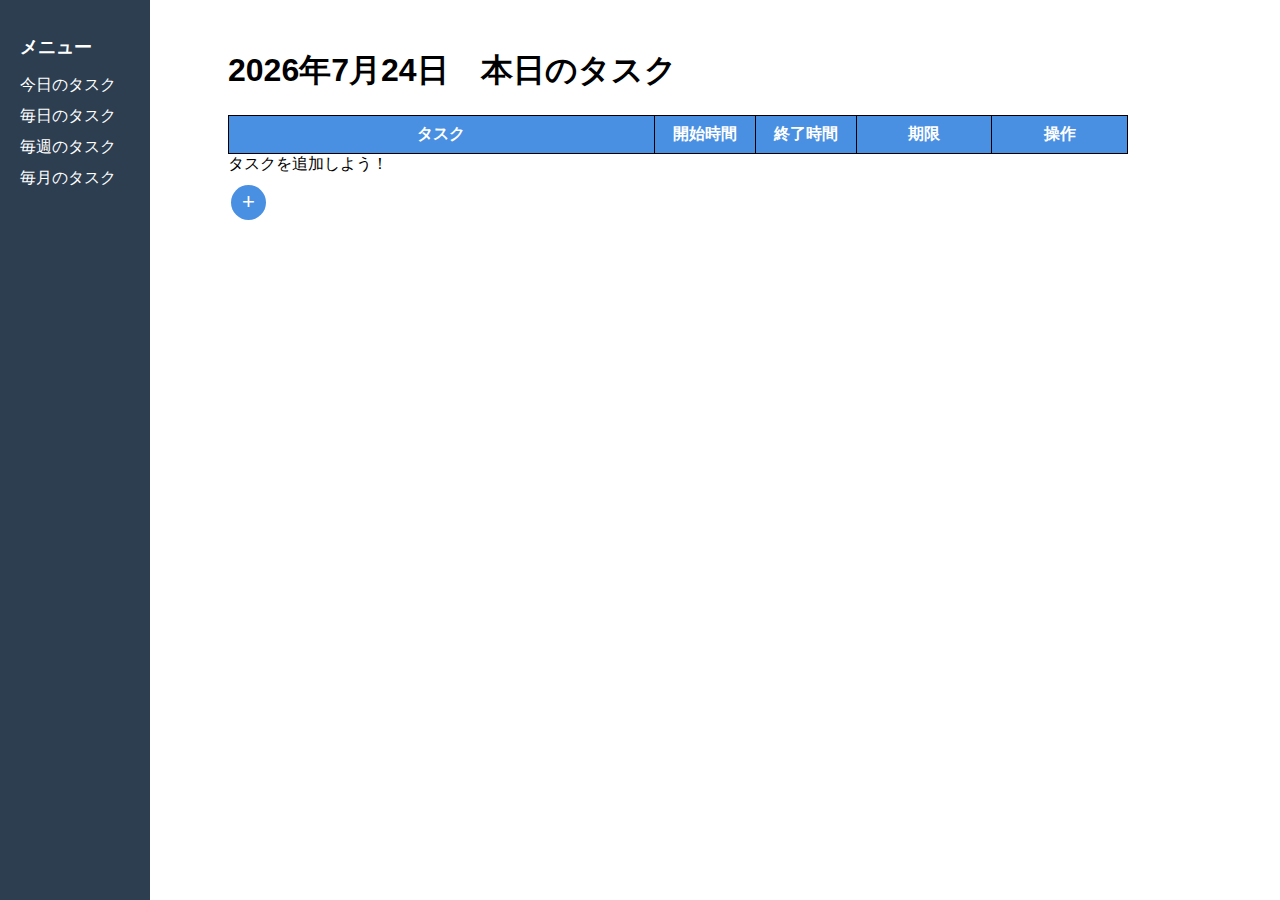
<file: index.html>
<!DOCTYPE html>
<html lang="ja">
<head>
  <meta charset="UTF-8">
  <meta name="viewport" content="width=device-width, initial-scale=1.0">
  <title>習慣手帳</title>
  <!-- CSS -->
  <link rel="stylesheet" href="./css/common.css">
  <link rel="stylesheet" href="./css/navbar.css">
  <link rel="stylesheet" href="./css/buttons.css">
  <link rel="stylesheet" href="./css/table.css">
  <link rel="stylesheet" href="./css/taskform.css">
  <link href="https://fonts.googleapis.com/css2?family=Noto+Serif+JP&display=swap" rel="stylesheet">
</head>
<body>
  <!-- ナビバー -->
  <div class="sidebar">
    <h2>メニュー</h2>
    <ul>
      <li><a href="/syuukantetyou/index.html">今日のタスク</a></li>
      <li><a href="/syuukantetyou/dailyTask.html">毎日のタスク</a></li>
      <li><a href="/syuukantetyou/weeklyTask.html">毎週のタスク</a></li>
      <li><a href="/syuukantetyou/monthlyTask.html">毎月のタスク</a></li>
    </ul>
  </div>

  <!-- メインコンテンツ -->
  <div class="main">
    <h1 id="today-todo"></h1>

    <table class="table-task" id="task-display">
      <thead>
        <tr>
          <th style="width: 350px;">タスク</th>
          <th style="width: 70px;">開始時間</th>
          <th style="width: 70px;">終了時間</th>
          <th style="width: 100px;">期限</th>
          <th style="width: 100px;">操作</th>
        </tr>
      </thead>
    <tbody id="task-tbody"><!-- JSで自動生成 --></tbody>
  </table>

<!-- 行テンプレート -->
<template id="task-row-template">
  <tr>
    <td class="cell-task"></td>
    <td class="cell-start"></td>
    <td class="cell-end"></td>
    <td class="cell-deadline"></td>
    <td>
      <button class="btn btn-sm" data-action="edit">編集</button>
      <button class="btn btn-sm" data-action="complete">完了</button>
    </td>
  </tr>
</template>

    <!-- メッセージ表示エリア -->
    <div id="task-empty-message" class="empty-message" style="display:none;">
      タスクを追加しよう！
    </div>

    <!-- 追加ボタン -->
    <button class="add-btn" id="add-task" data-repeat="none">+</button>
  </div>


  <!-- モーダル本体 -->
  <div id="task-modal" class="modal" aria-hidden="true" role="dialog" aria-labelledby="task-modal-title">
    <!-- オーバーレイ -->
    <div class="modal__overlay" data-close-modal></div>

    <!-- コンテンツ -->
    <div class="modal__content">
      <header class="modal__header">
        <h2 id="task-modal-title"></h2>

        <!-- 繰り返し設定 -->
        <label class="repeat-label">
          繰り返し
          <select name="repeat">
            <option value="none">なし</option>
            <option value="daily">毎日</option>
            <option value="weekly">毎週</option>
            <option value="monthly">毎月</option>
          </select>
        </label>
        
        <button type="button" class="modal__close" aria-label="閉じる" data-close-modal>×</button>
      </header>

      <!-- モーダル内フォーム -->
      <form id="task-form" class="modal__form">
        <input type="hidden" name="id">
        <div id="form-error" class="form-error"></div>

        <label>タスク名<input type="text" name="title" required minlength="2" maxlength="50"></label>
          <label id="weekday">
            曜日
            <select name="weekday" style="width:25%;">
              <option value="1">月</option>
              <option value="2">火</option>
              <option value="3">水</option>
              <option value="4">木</option>
              <option value="5">金</option>
              <option value="6">土</option>
            </select>
          </label>
          <label id="start-day">
            開始日
            <select name="monthlyStart" style="width:25%;">
              <option value="1">1日</option>
              <option value="2">2日</option>
              <option value="3">3日</option>
              <option value="4">4日</option>
              <option value="5">5日</option>
              <option value="6">6日</option>
              <option value="7">7日</option>
              <option value="8">8日</option>
              <option value="9">9日</option>
              <option value="10">10日</option>
              <option value="11">11日</option>
              <option value="12">12日</option>
              <option value="13">13日</option>
              <option value="14">14日</option>
              <option value="15">15日</option>
              <option value="16">16日</option>
              <option value="17">17日</option>
              <option value="18">18日</option>
              <option value="19">19日</option>
              <option value="20">20日</option>
              <option value="21">21日</option>
              <option value="22">22日</option>
              <option value="23">23日</option>
              <option value="24">24日</option>
              <option value="25">25日</option>
              <option value="26">26日</option>
              <option value="27">27日</option>
              <option value="28">28日</option>
              <option value="29">29日</option>
              <option value="30">30日</option>
              <option value="31">31日</option>
            </select>
          </label>
          <div id="time-row" class="time-row">
            <label>開始時間<input type="time" name="startTime" value="09:00"></label>
            <label>終了時間<input type="time" name="endTime" value="09:30"></label>
          </div>
          <label id="deadline">期限<input type="date" name="deadline" style="width:45%;"></label>
          <label id="weekly-deadline">
            期限までの日数
            <select name="weeklyDeadline" style="width:25%;">
              <option value="0">期限なし（当日）</option>
              <option value="1">1日後</option>
              <option value="2">2日後</option>
              <option value="3">3日後</option>
              <option value="4">4日後</option>
              <option value="5">5日後</option>
              <option value="6">6日後</option>
            </select>
          </label>
          <label id="monthly-deadline">
            期限日
            <select name="monthlyDeadline" style="width:25%;">
              <option value="1">1日</option>
              <option value="2">2日</option>
              <option value="3">3日</option>
              <option value="4">4日</option>
              <option value="5">5日</option>
              <option value="6">6日</option>
              <option value="7">7日</option>
              <option value="8">8日</option>
              <option value="9">9日</option>
              <option value="10">10日</option>
              <option value="11">11日</option>
              <option value="12">12日</option>
              <option value="13">13日</option>
              <option value="14">14日</option>
              <option value="15">15日</option>
              <option value="16">16日</option>
              <option value="17">17日</option>
              <option value="18">18日</option>
              <option value="19">19日</option>
              <option value="20">20日</option>
              <option value="21">21日</option>
              <option value="22">22日</option>
              <option value="23">23日</option>
              <option value="24">24日</option>
              <option value="25">25日</option>
              <option value="26">26日</option>
              <option value="27">27日</option>
              <option value="28">28日</option>
              <option value="29">29日</option>
              <option value="30">30日</option>
              <option value="31">31日</option>
            </select>
          </label>
        <label>メモ<textarea name="notes" rows="3"></textarea></label>
        <footer class="modal__actions">
          <button type="button" class="btn btn-sm" data-close-modal>キャンセル</button>
          <button type="submit" class="btn btn-sm" id="task-submit">追加</button>
        </footer>
      </form>
    </div>
  </div>

  <script src="./js/taskRepository.js"></script>
  <script src="./js/index.js"></script>
  <script src="./js/taskForm.js"></script>
</body>
</html>
</file>
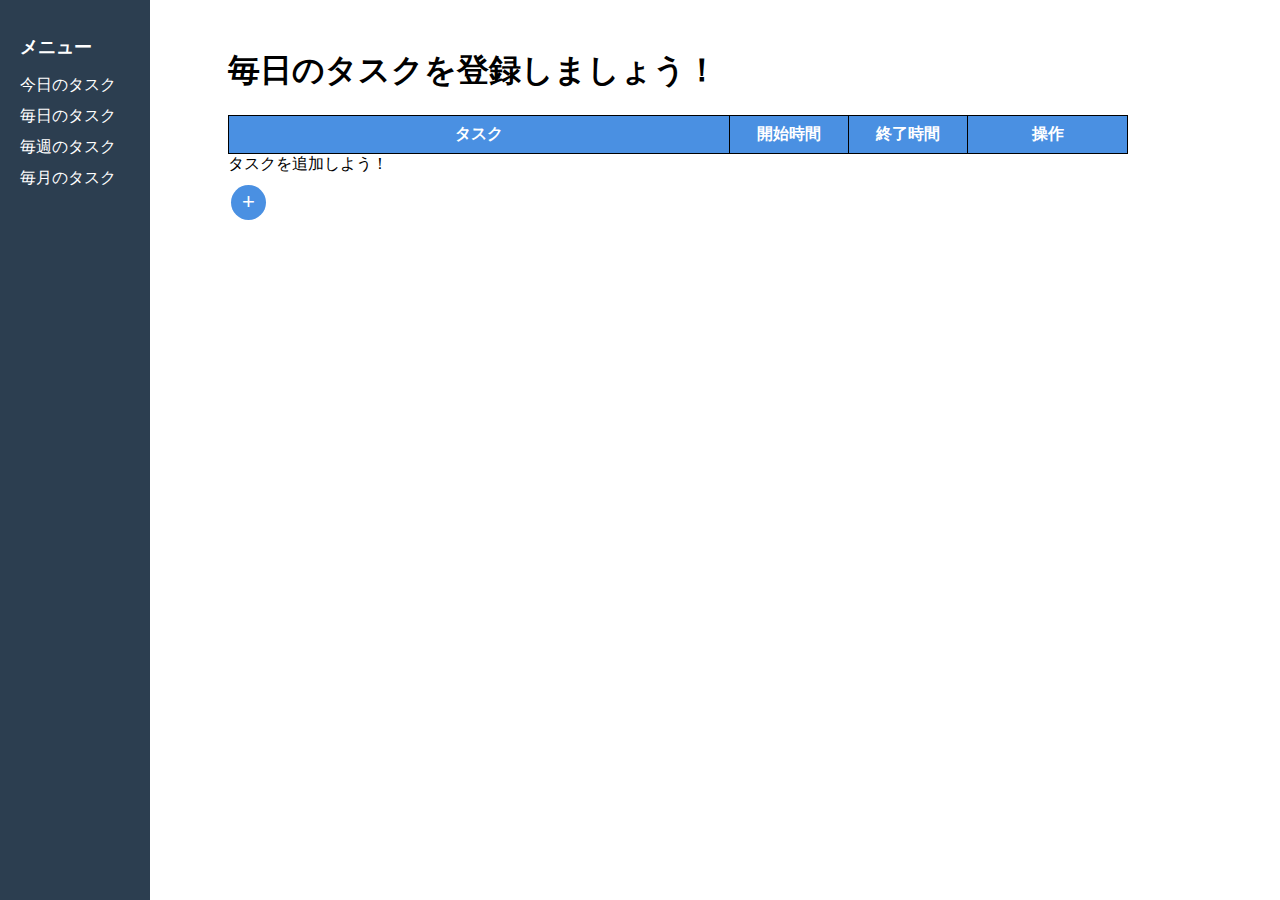
<file: dailyTask.html>
<!DOCTYPE html>
<html lang="ja">
<head>
  <meta charset="UTF-8">
  <meta name="viewport" content="width=device-width, initial-scale=1.0">
  <title>毎日タスク</title>
  <!-- CSS -->
  <link rel="stylesheet" href="./css/common.css">
  <link rel="stylesheet" href="./css/navbar.css">
  <link rel="stylesheet" href="./css/buttons.css">
  <link rel="stylesheet" href="./css/table.css">
  <link rel="stylesheet" href="./css/taskform.css">
  <link href="https://fonts.googleapis.com/css2?family=Noto+Serif+JP&display=swap" rel="stylesheet">
</head>
<body>
  <!-- ナビバー -->
  <div class="sidebar">
    <h2 class="menu-title">メニュー</h2>
    <button class="menu-toggle">☰ メニュー</button>
    <ul>
      <li><a href="index.html">今日のタスク</a></li>
      <li><a href="dailyTask.html">毎日のタスク</a></li>
      <li><a href="weeklyTask.html">毎週のタスク</a></li>
      <li><a href="monthlyTask.html">毎月のタスク</a></li>
    </ul>
  </div>

  <!-- メインコンテンツ -->
  <div class="main">
    <h1>毎日のタスクを登録しましょう！</h1>

    <table class="table-task">
      <thead>
        <tr>
          <th style="width: 350px;">タスク</th>
          <th style="width: 70px;">開始時間</th>
          <th style="width: 70px;">終了時間</th>
          <th style="width: 100px;">操作</th>
        </tr>
      </thead>
      <tbody id="task-tbody"><!-- JSで自動生成 --></tbody>
    </table>

  <!-- 行テンプレート -->
  <template id="task-row-template">
    <tr>
      <td class="cell-task" data-label="タスク"></td>
      <td class="cell-start" data-label="開始"></td>
      <td class="cell-end" data-label="終了"></td>
      <td data-label="操作">
        <button class="btn btn-sm" data-action="edit">編集</button>
        <button class="btn btn-sm" data-action="delete">削除</button>
        <button class="btn btn-sm" data-action="note">メモ</button>
      </td>
    </tr>
  </template>

    <!-- メッセージ表示エリア -->
    <div id="task-empty-message" class="empty-message" style="display:none;">
      タスクを追加しよう！
    </div>

    <!-- 追加ボタン -->
    <button class="add-btn" id="add-task" data-repeat="daily">+</button>

  </div>


  <!-- モーダル本体 -->
  <div id="task-modal" class="modal" aria-hidden="true" role="dialog" aria-labelledby="task-modal-title">
    <!-- オーバーレイ -->
    <div class="modal__overlay" data-close-modal></div>

    <!-- コンテンツ -->
    <div class="modal__content">
      <header class="modal__header">
        <h2 id="task-modal-title">タスクを追加</h2>

        <!-- 繰り返し設定 -->
        <label class="repeat-label">
          繰り返し
          <select name="repeat">
            <option value="none">なし</option>
            <option value="daily">毎日</option>
            <option value="weekly">毎週</option>
            <option value="monthly">毎月</option>
          </select>
        </label>
        
        <button type="button" class="modal__close" aria-label="閉じる" data-close-modal>×</button>
      </header>

      <!-- モーダル内フォーム -->
      <form id="task-form" class="modal__form">
        <input type="hidden" name="id">
        <div id="form-error" class="form-error"></div>

        <label>タスク名<input type="text" name="title" required minlength="2" maxlength="50"></label>
          <label id="weekday">
            曜日
            <select name="weekday" style="width:25%;">
              <option value="0">日</option>
              <option value="1">月</option>
              <option value="2">火</option>
              <option value="3">水</option>
              <option value="4">木</option>
              <option value="5">金</option>
              <option value="6">土</option>
            </select>
          </label>
          <label id="start-day">
            開始日
            <select name="monthlyStart" style="width:25%;">
              <option value="1">1日</option>
              <option value="2">2日</option>
              <option value="3">3日</option>
              <option value="4">4日</option>
              <option value="5">5日</option>
              <option value="6">6日</option>
              <option value="7">7日</option>
              <option value="8">8日</option>
              <option value="9">9日</option>
              <option value="10">10日</option>
              <option value="11">11日</option>
              <option value="12">12日</option>
              <option value="13">13日</option>
              <option value="14">14日</option>
              <option value="15">15日</option>
              <option value="16">16日</option>
              <option value="17">17日</option>
              <option value="18">18日</option>
              <option value="19">19日</option>
              <option value="20">20日</option>
              <option value="21">21日</option>
              <option value="22">22日</option>
              <option value="23">23日</option>
              <option value="24">24日</option>
              <option value="25">25日</option>
              <option value="26">26日</option>
              <option value="27">27日</option>
              <option value="28">28日</option>
              <option value="29">29日</option>
              <option value="30">30日</option>
              <option value="31">31日</option>
            </select>
          </label>
          <div id="time-row" class="time-row">
            <label>開始時間<input type="time" name="startTime" value="09:00"></label>
            <label>終了時間<input type="time" name="endTime" value="09:30"></label>
          </div>
          <label id="deadline">期限<input type="date" name="deadline" style="width:45%;"></label>
          <label id="weekly-deadline">
            期限までの日数
            <select name="Weeklydeadline" style="width:25%;">
              <option value="0">期限なし（当日）</option>
              <option value="1">1日後</option>
              <option value="2">2日後</option>
              <option value="3">3日後</option>
              <option value="4">4日後</option>
              <option value="5">5日後</option>
              <option value="6">6日後</option>
            </select>
          </label>
          <label id="monthly-deadline">
            期限日
            <select name="monthlyDeadline" style="width:25%;">
              <option value="1">1日</option>
              <option value="2">2日</option>
              <option value="3">3日</option>
              <option value="4">4日</option>
              <option value="5">5日</option>
              <option value="6">6日</option>
              <option value="7">7日</option>
              <option value="8">8日</option>
              <option value="9">9日</option>
              <option value="10">10日</option>
              <option value="11">11日</option>
              <option value="12">12日</option>
              <option value="13">13日</option>
              <option value="14">14日</option>
              <option value="15">15日</option>
              <option value="16">16日</option>
              <option value="17">17日</option>
              <option value="18">18日</option>
              <option value="19">19日</option>
              <option value="20">20日</option>
              <option value="21">21日</option>
              <option value="22">22日</option>
              <option value="23">23日</option>
              <option value="24">24日</option>
              <option value="25">25日</option>
              <option value="26">26日</option>
              <option value="27">27日</option>
              <option value="28">28日</option>
              <option value="29">29日</option>
              <option value="30">30日</option>
              <option value="31">31日</option>
            </select>
          </label>
        <label>メモ<textarea name="notes" rows="3"></textarea></label>
        <footer class="modal__actions">
          <button type="button" class="btn btn-sm" data-close-modal>キャンセル</button>
          <button type="submit" class="btn btn-sm" id="task-submit">追加</button>
        </footer>
      </form>
    </div>
  </div>

  <!-- メモ用モーダル -->
  <div id="note-modal" class="note-modal">
    <div class="note-modal-content">
      <span class="note-modal-close">&times;</span>
      <h2>メモ</h2>
      <p id="note-modal-text"></p>
    </div>
  </div>

  <script src="./js/taskRepository.js"></script>
  <script src="./js/taskForm.js"></script>
  <script src="./js/dailyTaskPage.js"></script>
  <script src="./js/common.js"></script>

</body>
</html>
</file>
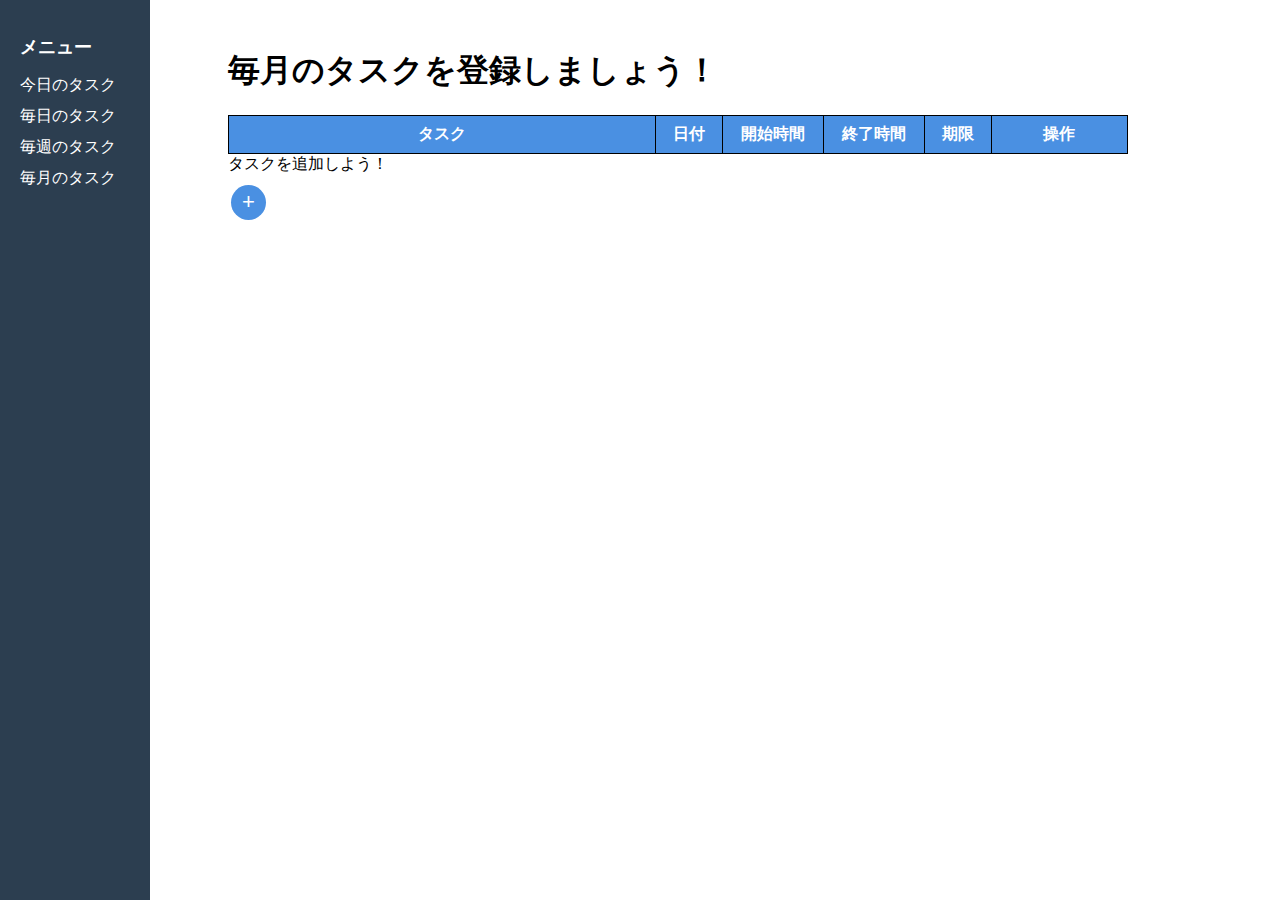
<file: monthlyTask.html>
<!DOCTYPE html>
<html lang="ja">
<head>
  <meta charset="UTF-8">
  <meta name="viewport" content="width=device-width, initial-scale=1.0">
  <title>毎月タスク</title>
  <!-- CSS -->
  <link rel="stylesheet" href="./css/common.css">
  <link rel="stylesheet" href="./css/navbar.css">
  <link rel="stylesheet" href="./css/buttons.css">
  <link rel="stylesheet" href="./css/table.css">
  <link rel="stylesheet" href="./css/taskform.css">
  <link href="https://fonts.googleapis.com/css2?family=Noto+Serif+JP&display=swap" rel="stylesheet">
</head>
<body>
  <!-- ナビバー -->
  <div class="sidebar">
    <h2 class="menu-title">メニュー</h2>
    <button class="menu-toggle">☰ メニュー</button>
    <ul>
      <li><a href="index.html">今日のタスク</a></li>
      <li><a href="dailyTask.html">毎日のタスク</a></li>
      <li><a href="weeklyTask.html">毎週のタスク</a></li>
      <li><a href="monthlyTask.html">毎月のタスク</a></li>
    </ul>
  </div>

  <!-- メインコンテンツ -->
  <div class="main">
    <h1>毎月のタスクを登録しましょう！</h1>

    <table class="table-task">
      <thead>
        <tr>
          <th style="width: 350px;">タスク</th>
          <th style="width: 40px;">日付</th>
          <th style="width: 70px;">開始時間</th>
          <th style="width: 70px;">終了時間</th>
          <th style="width: 40px;">期限</th>
          <th style="width: 100px;">操作</th>
        </tr>
      </thead>
      <tbody id="task-tbody"><!-- JSで自動生成 --></tbody>
    </table>

  <!-- 行テンプレート -->
  <template id="task-row-template">
    <tr>
      <td class="cell-task" data-label="タスク"></td>
      <td class="cell-startday" data-label="開始日"></td>
      <td class="cell-start" data-label="開始"></td>
      <td class="cell-end" data-label="終了"></td>
      <td class="cell-deadline" data-label="期限日"></td>
      <td data-label="操作">
        <button class="btn btn-sm" data-action="edit">編集</button>
        <button class="btn btn-sm" data-action="delete">削除</button>
        <button class="btn btn-sm" data-action="note">メモ</button>
      </td>
    </tr>
  </template>

    <!-- メッセージ表示エリア -->
    <div id="task-empty-message" class="empty-message" style="display:none;">
      タスクを追加しよう！
    </div>
    <!-- 追加ボタン -->
    <button class="add-btn" id="add-task" data-repeat="monthly">+</button>
  </div>

  <!-- モーダル本体 -->
  <div id="task-modal" class="modal" aria-hidden="true" role="dialog" aria-labelledby="task-modal-title">
    <!-- オーバーレイ -->
    <div class="modal__overlay" data-close-modal></div>

    <!-- コンテンツ -->
    <div class="modal__content">
      <header class="modal__header">
        <h2 id="task-modal-title">タスクを追加</h2>

        <!-- 繰り返し設定 -->
        <label class="repeat-label">
          繰り返し
          <select name="repeat">
            <option value="none">なし</option>
            <option value="daily">毎日</option>
            <option value="weekly">毎週</option>
            <option value="monthly">毎月</option>
          </select>
        </label>
        
        <button type="button" class="modal__close" aria-label="閉じる" data-close-modal>×</button>
      </header>

      <!-- モーダル内フォーム -->
      <form id="task-form" class="modal__form">
        <input type="hidden" name="id">
        <div id="form-error" class="form-error"></div>

        <label>タスク名<input type="text" name="title" required minlength="2" maxlength="50"></label>
          <label id="weekday">
            曜日
            <select name="weekday" style="width:25%;">
              <option value="1">月</option>
              <option value="2">火</option>
              <option value="3">水</option>
              <option value="4">木</option>
              <option value="5">金</option>
              <option value="6">土</option>
            </select>
          </label>
          <label id="start-day">
            開始日
            <select name="monthlyStart" style="width:25%;">
              <option value="1">1日</option>
              <option value="2">2日</option>
              <option value="3">3日</option>
              <option value="4">4日</option>
              <option value="5">5日</option>
              <option value="6">6日</option>
              <option value="7">7日</option>
              <option value="8">8日</option>
              <option value="9">9日</option>
              <option value="10">10日</option>
              <option value="11">11日</option>
              <option value="12">12日</option>
              <option value="13">13日</option>
              <option value="14">14日</option>
              <option value="15">15日</option>
              <option value="16">16日</option>
              <option value="17">17日</option>
              <option value="18">18日</option>
              <option value="19">19日</option>
              <option value="20">20日</option>
              <option value="21">21日</option>
              <option value="22">22日</option>
              <option value="23">23日</option>
              <option value="24">24日</option>
              <option value="25">25日</option>
              <option value="26">26日</option>
              <option value="27">27日</option>
              <option value="28">28日</option>
              <option value="29">29日</option>
              <option value="30">30日</option>
              <option value="31">31日</option>
            </select>
          </label>
          <div id="time-row" class="time-row">
            <label>開始時間<input type="time" name="startTime" value="09:00"></label>
            <label>終了時間<input type="time" name="endTime" value="09:30"></label>
          </div>
          <label id="deadline">期限<input type="date" name="deadline" style="width:45%;"></label>
          <label id="weekly-deadline">
            期限までの日数
            <select name="Weeklydeadline" style="width:25%;">
              <option value="0">期限なし（当日）</option>
              <option value="1">1日後</option>
              <option value="2">2日後</option>
              <option value="3">3日後</option>
              <option value="4">4日後</option>
              <option value="5">5日後</option>
              <option value="6">6日後</option>
            </select>
          </label>
          <label id="monthly-deadline">
            期限日
            <select name="monthlyDeadline" style="width:25%;">
              <option value="1">1日</option>
              <option value="2">2日</option>
              <option value="3">3日</option>
              <option value="4">4日</option>
              <option value="5">5日</option>
              <option value="6">6日</option>
              <option value="7">7日</option>
              <option value="8">8日</option>
              <option value="9">9日</option>
              <option value="10">10日</option>
              <option value="11">11日</option>
              <option value="12">12日</option>
              <option value="13">13日</option>
              <option value="14">14日</option>
              <option value="15">15日</option>
              <option value="16">16日</option>
              <option value="17">17日</option>
              <option value="18">18日</option>
              <option value="19">19日</option>
              <option value="20">20日</option>
              <option value="21">21日</option>
              <option value="22">22日</option>
              <option value="23">23日</option>
              <option value="24">24日</option>
              <option value="25">25日</option>
              <option value="26">26日</option>
              <option value="27">27日</option>
              <option value="28">28日</option>
              <option value="29">29日</option>
              <option value="30">30日</option>
              <option value="31">31日</option>
            </select>
          </label>
        <label>メモ<textarea name="notes" rows="3"></textarea></label>
        <footer class="modal__actions">
          <button type="button" class="btn btn-sm" data-close-modal>キャンセル</button>
          <button type="submit" class="btn btn-sm" id="task-submit">追加</button>
        </footer>
      </form>
    </div>
  </div>

  <!-- メモモーダル -->
  <div id="noteModal" class="note-modal">
    <div class="note-modal-content">
      <span class="note-modal-close">&times;</span>
      <h3>メモ</h3>
      <div id="noteContent"></div>
    </div>
  </div>

  <script src="./js/taskRepository.js"></script>
  <script src="./js/taskForm.js"></script>
  <script src="./js/monthlyTaskPage.js"></script>
  <script src="./js/common.js"></script>

</body>
</html>
</file>
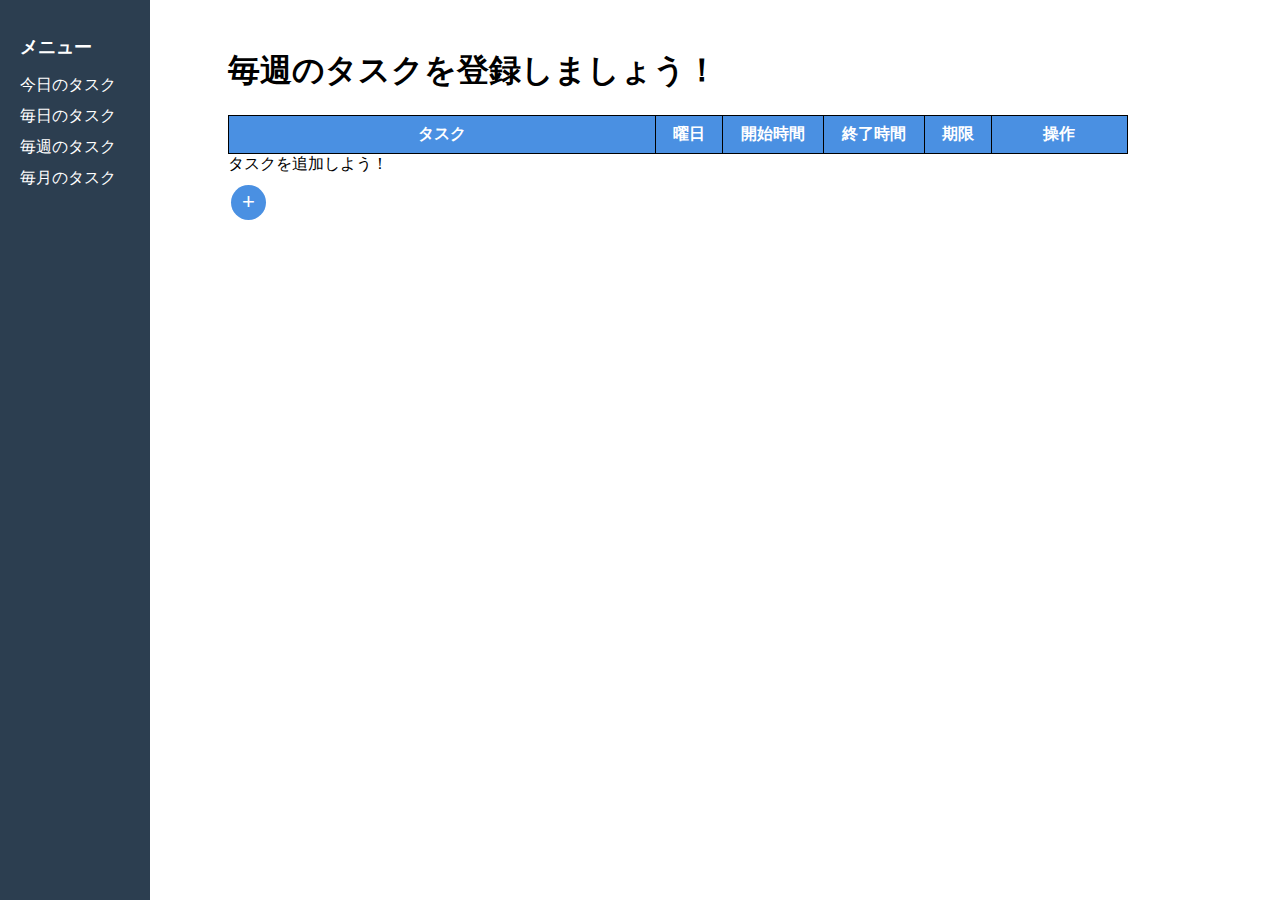
<file: weeklyTask.html>
<!DOCTYPE html>
<html lang="ja">
<head>
  <meta charset="UTF-8">
  <meta name="viewport" content="width=device-width, initial-scale=1.0">
  <title>毎週タスク</title>
  <!-- CSS -->
  <link rel="stylesheet" href="./css/common.css">
  <link rel="stylesheet" href="./css/navbar.css">
  <link rel="stylesheet" href="./css/buttons.css">
  <link rel="stylesheet" href="./css/table.css">
  <link rel="stylesheet" href="./css/taskform.css">
  <link href="https://fonts.googleapis.com/css2?family=Noto+Serif+JP&display=swap" rel="stylesheet">
</head>
<body>
  <!-- ナビバー -->
  <div class="sidebar">
    <h2>メニュー</h2>
    <ul>
      <li><a href="index.html">今日のタスク</a></li>
      <li><a href="dailyTask.html">毎日のタスク</a></li>
      <li><a href="weeklyTask.html">毎週のタスク</a></li>
      <li><a href="monthlyTask.html">毎月のタスク</a></li>
    </ul>
  </div>

  <!-- メインコンテンツ -->
  <div class="main">
    <h1>毎週のタスクを登録しましょう！</h1>

    <table class="table-task">
      <thead>
        <tr>
          <th style="width: 350px;">タスク</th>
          <th style="width: 40px;">曜日</th>
          <th style="width: 70px;">開始時間</th>
          <th style="width: 70px;">終了時間</th>
          <th style="width: 40px;">期限</th>
          <th style="width: 100px;">操作</th>
        </tr>
      </thead>
      <tbody id="task-tbody"><!-- JSで自動生成 --></tbody>
    </table>

  <!-- 行テンプレート -->
  <template id="task-row-template">
    <tr>
      <td class="cell-task"></td>
      <td class="cell-weekday"></td>
      <td class="cell-start"></td>
      <td class="cell-end"></td>
      <td class="cell-deadline"></td>
      <td>
        <button class="btn btn-sm" data-action="edit">編集</button>
        <button class="btn btn-sm" data-action="delete">削除</button>
      </td>
    </tr>
  </template>

    <!-- メッセージ表示エリア -->
    <div id="task-empty-message" class="empty-message" style="display:none;">
      タスクを追加しよう！
    </div>

    <!-- 追加ボタン -->
    <button class="add-btn" id="add-task" data-repeat="weekly">+</button>

  </div>


  <!-- モーダル本体 -->
  <div id="task-modal" class="modal" aria-hidden="true" role="dialog" aria-labelledby="task-modal-title">
    <!-- オーバーレイ -->
    <div class="modal__overlay" data-close-modal></div>

    <!-- コンテンツ -->
    <div class="modal__content">
      <header class="modal__header">
        <h2 id="task-modal-title">タスクを追加</h2>

        <!-- 繰り返し設定 -->
        <label class="repeat-label">
          繰り返し
          <select name="repeat">
            <option value="none">なし</option>
            <option value="daily">毎日</option>
            <option value="weekly">毎週</option>
            <option value="monthly">毎月</option>
          </select>
        </label>
        
        <button type="button" class="modal__close" aria-label="閉じる" data-close-modal>×</button>
      </header>

      <!-- モーダル内フォーム -->
      <form id="task-form" class="modal__form">
        <input type="hidden" name="id">
        <div id="form-error" class="form-error"></div>

        <label>タスク名<input type="text" name="title" required minlength="2" maxlength="50"></label>
          <label id="weekday">
            曜日
            <select name="weekday" style="width:25%;">
              <option value="1">月</option>
              <option value="2">火</option>
              <option value="3">水</option>
              <option value="4">木</option>
              <option value="5">金</option>
              <option value="6">土</option>
            </select>
          </label>
          <label id="start-day">
            開始日
            <select name="monthlyStart" style="width:25%;">
              <option value="1">1日</option>
              <option value="2">2日</option>
              <option value="3">3日</option>
              <option value="4">4日</option>
              <option value="5">5日</option>
              <option value="6">6日</option>
              <option value="7">7日</option>
              <option value="8">8日</option>
              <option value="9">9日</option>
              <option value="10">10日</option>
              <option value="11">11日</option>
              <option value="12">12日</option>
              <option value="13">13日</option>
              <option value="14">14日</option>
              <option value="15">15日</option>
              <option value="16">16日</option>
              <option value="17">17日</option>
              <option value="18">18日</option>
              <option value="19">19日</option>
              <option value="20">20日</option>
              <option value="21">21日</option>
              <option value="22">22日</option>
              <option value="23">23日</option>
              <option value="24">24日</option>
              <option value="25">25日</option>
              <option value="26">26日</option>
              <option value="27">27日</option>
              <option value="28">28日</option>
              <option value="29">29日</option>
              <option value="30">30日</option>
              <option value="31">31日</option>
            </select>
          </label>
          <div id="time-row" class="time-row">
            <label>開始時間<input type="time" name="startTime" value="09:00"></label>
            <label>終了時間<input type="time" name="endTime" value="09:30"></label>
          </div>
          <label id="deadline">期限<input type="date" name="deadline" style="width:45%;"></label>
          <label id="weekly-deadline">
            期限までの日数
            <select name="weeklyDeadline" style="width:25%;">
              <option value="0">期限なし（当日）</option>
              <option value="1">1日後</option>
              <option value="2">2日後</option>
              <option value="3">3日後</option>
              <option value="4">4日後</option>
              <option value="5">5日後</option>
              <option value="6">6日後</option>
            </select>
          </label>
          <label id="monthly-deadline">
            期限日
            <select name="monthlyDeadline" style="width:25%;">
              <option value="1">1日</option>
              <option value="2">2日</option>
              <option value="3">3日</option>
              <option value="4">4日</option>
              <option value="5">5日</option>
              <option value="6">6日</option>
              <option value="7">7日</option>
              <option value="8">8日</option>
              <option value="9">9日</option>
              <option value="10">10日</option>
              <option value="11">11日</option>
              <option value="12">12日</option>
              <option value="13">13日</option>
              <option value="14">14日</option>
              <option value="15">15日</option>
              <option value="16">16日</option>
              <option value="17">17日</option>
              <option value="18">18日</option>
              <option value="19">19日</option>
              <option value="20">20日</option>
              <option value="21">21日</option>
              <option value="22">22日</option>
              <option value="23">23日</option>
              <option value="24">24日</option>
              <option value="25">25日</option>
              <option value="26">26日</option>
              <option value="27">27日</option>
              <option value="28">28日</option>
              <option value="29">29日</option>
              <option value="30">30日</option>
              <option value="31">31日</option>
            </select>
          </label>
        <label>メモ<textarea name="notes" rows="3"></textarea></label>
        <footer class="modal__actions">
          <button type="button" class="btn btn-sm" data-close-modal>キャンセル</button>
          <button type="submit" class="btn btn-sm" id="task-submit">追加</button>
        </footer>
      </form>
    </div>
  </div>

  <script src="./js/taskRepository.js"></script>
  <script src="./js/taskForm.js"></script>
  <script src="./js/weeklyTaskPage.js"></script>

</body>
</html>
</file>
<file: css/common.css>
/* タイトル系 */
h1, h2, h3, .modal__header h2 {
  font-family: "Meiryo UI", "メイリオ", sans-serif;
}

@media (max-width: 600px) {
  h1 {
    font-size: 20px;
  }
}

html, body {
  max-width: 100%;
  overflow-x: hidden; /* 横スクロールを強制的に消す */
}

.table-task, 
.task-form, 
.main, 
.sidebar {
  max-width: 100%;
  box-sizing: border-box; /* パディングや枠を幅に含める */
}
</file>
<file: css/navbar.css>
/* ナビゲーションバー用CSS */

.sidebar {
  position: fixed;   /* 固定表示 */
  top: 0;
  left: 0;
  width: 150px;
  height: 100vh;     /* 縦いっぱい */
  background-color: #2c3e50;
  color: white;
  padding: 20px;
}

.sidebar h2 {
  font-size: 18px;
  margin-bottom: 15px;
}

.sidebar ul {
  list-style: none;
  padding: 0;
}

.sidebar ul li {
  margin: 10px 0;
}

.sidebar ul li a {
  color: white;
  text-decoration: none;
}

.sidebar ul li a:hover {
  text-decoration: underline;
}

/* メインコンテンツ側を右にずらす */
.main {
  margin-left: 200px; 
  padding: 20px;
}
</file>
<file: css/buttons.css>
:root{
  --btn-bg: #8ebef4;      /* 基本色（青） */
  --btn-bg-hover:#92b9e6; /* hover */
  --btn-text:#fff;
  --btn-radius: 5px;     /* 丸み */
}

button.btn{
  appearance: none;
  border: none;
  color: var(--btn-text);
  background: linear-gradient(180deg, var(--btn-bg) 0%, #286cba 100%); /* うっすらグラデ */
  padding: 7px 10px;
  border-radius: var(--btn-radius);
  box-shadow:
    0 6px 14px -6px var(--btn-shadow), /* 立体影 */
    0 2px 0 rgba(255,255,255,.15) inset; /* 上面ハイライト */
  cursor: pointer;
  transition: transform .06s ease, box-shadow .06s ease, background .15s ease;
}

button.btn:hover {
  background: linear-gradient(180deg, var(--btn-bg-hover) 0%, #336eae 100%);
  box-shadow:
    0 8px 18px -6px var(--btn-shadow),
    0 2px 0 rgba(255,255,255,.12) inset;
}


button.add-btn {
  font-family: "Meiryo UI", "メイリオ", sans-serif;
  appearance: none;
  border: none;
  width: 35px;
  height: 35px;
  border-radius: 50%;
  background: #4a90e2;
  color: var(--btn-text);
  font-size: 22px;        /* ＋が見やすい大きさ */
  cursor: pointer;
  display: flex;
  align-items: center;    /* 縦中央 */
  justify-content: center;/* 横中央 */
  padding: 0;             /* ← これ大事！paddingがあるとズレる */
  margin-top: 10px;
  margin-left: 3px;
}

button.add-btn:hover {
  background: var(--btn-bg-hover);
  box-shadow:
    0 6px 14px -6px var(--btn-shadow),
    0 2px 0 rgba(255,255,255,.12) inset;
}
</file>
<file: css/table.css>
/* ======================
   テーブル共通 (PC用)
   ====================== */
.table-task {
  border-collapse: collapse;
  width: 100%;
  max-width: 900px;
}
.table-task th,
.table-task td {
  border: 1px solid #000;
  padding: 8px;
}
.table-task th {
  text-align: center;
}
.table-task td {
  text-align: left;
}

/* ヘッダー背景 */
.table-task thead th {
  background: #4a90e2;
  color: #fff;
}

/* 偶数・奇数行 */
.table-task tbody tr:nth-child(even) {
  background: #e6f2ff;
}
.table-task tbody tr:nth-child(odd) {
  background: #fff;
}

/* ---------------------------------
   ツールチップ（PC用）
   ※専用クラス .tooltip-note を追加
--------------------------------- */
@media (min-width: 601px) {
  .table-task .tooltip-note {
    position: relative;
  }

  .table-task .tooltip-note[data-note]:hover::after {
    content: "-memo-\A" attr(data-note);
    white-space: pre-wrap;
    position: absolute;
    left: 220px;
    bottom: -1px;
    transform: translateX(-50%) translateY(100%);
    width: 320px;
    background: #fff;
    border: 1px solid #e5e7eb;
    border-radius: 6px;
    padding: 8px 10px;
    box-shadow: 0 6px 16px rgba(0,0,0,0.15);
    z-index: 9999;
    line-height: 1.4;
    display: block;
  }

  .table-task .tooltip-note[data-note]:hover::before {
    content: "";
    position: absolute;
    left: 100%;
    top: 50%;
    transform: translate(0,-50%);
    border: 8px solid transparent;
    border-left-color: #fff;
    filter: drop-shadow(-1px 0 0 #e5e7eb);
    pointer-events: none;
    display: block;
  }
}

/* ---------------------------------
   メニュー
--------------------------------- */
.menu-toggle {
  display: none; /* PCでは非表示 */
}
.menu-title {
  display: block; /* PCでは見出しを表示 */
}

/* PCではメモボタン非表示 */
.table-task [data-action="note"] {
  display: none;
}

/* ======================
   スマホ用 (600px以下)
   ====================== */
@media (max-width: 600px) {
  .table-task {
    border: 0;
  }

  /* ヘッダーは非表示 */
  .table-task thead {
    display: none;
  }

  /* 行をカードに */
  .table-task tr {
    display: block;
    margin-bottom: 12px;
    border: 1px solid #ccc;
    border-radius: 6px;
    padding: 8px;
    background: #fff;
  }

  /* セルを縦並びに */
  .table-task td {
    display: flex;
    justify-content: flex-start;
    align-items: center;
    padding: 4px 8px;
    border: none;
    border-bottom: 1px solid rgba(0, 0, 0, 0.05);
  }

  .table-task td:last-child {
    border-bottom: none;
  }

  /* ラベルを先頭につける */
  .table-task td::before {
    content: attr(data-label);
    font-weight: bold;
    color: #333;
    width: 60px;
    flex-shrink: 0;
    display: inline-block;
  }

  /* メニュー */
  .menu-toggle {
    display: block;
  }
  .menu-title {
    display: none;
  }

  /* スマホではメモボタンを表示 */
  .table-task [data-action="note"] {
    display: inline-block;
  }
}

/* ======================
   モーダル共通
   ====================== */
.note-modal {
  display: none;
  position: fixed;
  z-index: 10000;
  left: 0;
  top: 0;
  width: 100%;
  height: 100%;
  overflow: auto;
  background: rgba(0,0,0,0.5);
}

.note-modal-content {
  background: #fff;
  margin: 15% auto;
  padding: 20px;
  border-radius: 8px;
  max-width: 400px;
  width: 80%;
  box-shadow: 0 4px 12px rgba(0,0,0,0.2);
}

.note-modal-close {
  float: right;
  font-size: 24px;
  font-weight: bold;
  cursor: pointer;
}
</file>
<file: css/taskform.css>
/* ======================
   モーダル全体
   ====================== */
.modal {
  position: fixed;
  top: 0;
  left: 0;
  width: 100%;
  height: 100%;
  display: none;              /* 初期は非表示 */
  justify-content: center;    /* 横中央 */
  align-items: flex-start;    /* 縦は上寄せ */
  padding-top: 60px;          /* 上から少し下げて表示 */
  z-index: 1000;
}

/* 表示時 */
.modal.is-active {
  display: flex;
}

/* ======================
   背景オーバーレイ
   ====================== */
.modal__overlay {
  position: absolute;
  inset: 0;
  background: rgba(0, 0, 0, 0.4);
}

/* ======================
   モーダル本体
   ====================== */
.modal__content {
  position: relative;
  background: #fff;
  width: 100%;          /* 画面幅いっぱい */
  max-width: 600px;     /* 上限は600px（PC用） */
  max-height: 80vh;
  border-radius: 8px;
  padding: 20px;
  box-shadow: 0 8px 20px rgba(0,0,0,0.25);
  z-index: 1;
  animation: fadeIn .2s ease;
  overflow-y: auto;
}

/* ======================
   ヘッダー
   ====================== */
.modal__header {
  display: flex;
  justify-content: space-between;
  align-items: center;
  margin-bottom: 12px;
}

.modal__header h2 {
  margin: 0;
  font-size: 18px;
  font-family: 'Noto Serif JP', serif;
}

/* 閉じるボタン */
.modal__close {
  background: none;
  border: none;
  font-size: 20px;
  line-height: 1;
  cursor: pointer;
  color: #666;
}
.modal__close:hover {
  color: #000;
}

/* ======================
   フォーム
   ====================== */
.modal__form label {
  display: flex;
  flex-direction: column;
  gap: 4px;
  margin-bottom: 10px;
  font-size: 16px;
}

.modal__form input,
.modal__form textarea,
.modal__form select {
  width: 100%;
  box-sizing: border-box; /* 枠内に収める */
  padding: 6px 8px;
  border: 1px solid #ccc;
  border-radius: 4px;
  font-family: inherit;
  font-size: 16px;
}

.time-row {
  display: flex;
  gap: 12px;
}

.time-row label {
  flex: 1;
}

.form-error {
  color: #d32f2f;     /* 赤文字 */
  font-size: 14px;
  margin-bottom: 10px;
  display: none;      /* 初期は非表示 */
}
.form-error.is-visible {
  display: block;
}

/* ======================
   フッター
   ====================== */
.modal__actions {
  display: flex;
  justify-content: flex-end;
  gap: 10px;
  margin-top: 12px;
}

/* ======================
   アニメーション
   ====================== */
@keyframes fadeIn {
  from { opacity: 0; transform: scale(0.95); }
  to   { opacity: 1; transform: scale(1); }
}

.modal__header {
  display: flex;
  justify-content: space-between;
  align-items: center;
  gap: 12px; /* 余白を確保 */
}

.repeat-label {
  font-size: 14px;
  display: flex;
  align-items: center;
  gap: 6px;
}

.hidden {
  display: none !important;
}

/* ======================
   スマホ対応 (600px以下)
   ====================== */
@media (max-width: 600px) {
  .modal  {
    width: 97%; /* フォーム全体を画面に合わせる */
  }

  .modal__form input,
  .modal__form textarea,
  .modal__form select {
    width: 100%;          /* 入力欄はフル幅 */
    box-sizing: border-box;
    font-size: 14px;
  }

    .time-row {
    display: flex;
    flex-direction: column; /* ← 横並びを縦並びに */
    gap: 10px;              /* 縦方向の間隔 */
  }

  .time-row label {
    flex: none;   /* 横幅制御を外す */
    width: 60%;  /* 全幅使う */
  }

  .time-row input {
    width: 76%;  /* 入力欄も全幅 */
    box-sizing: border-box;
  }
}
</file>
